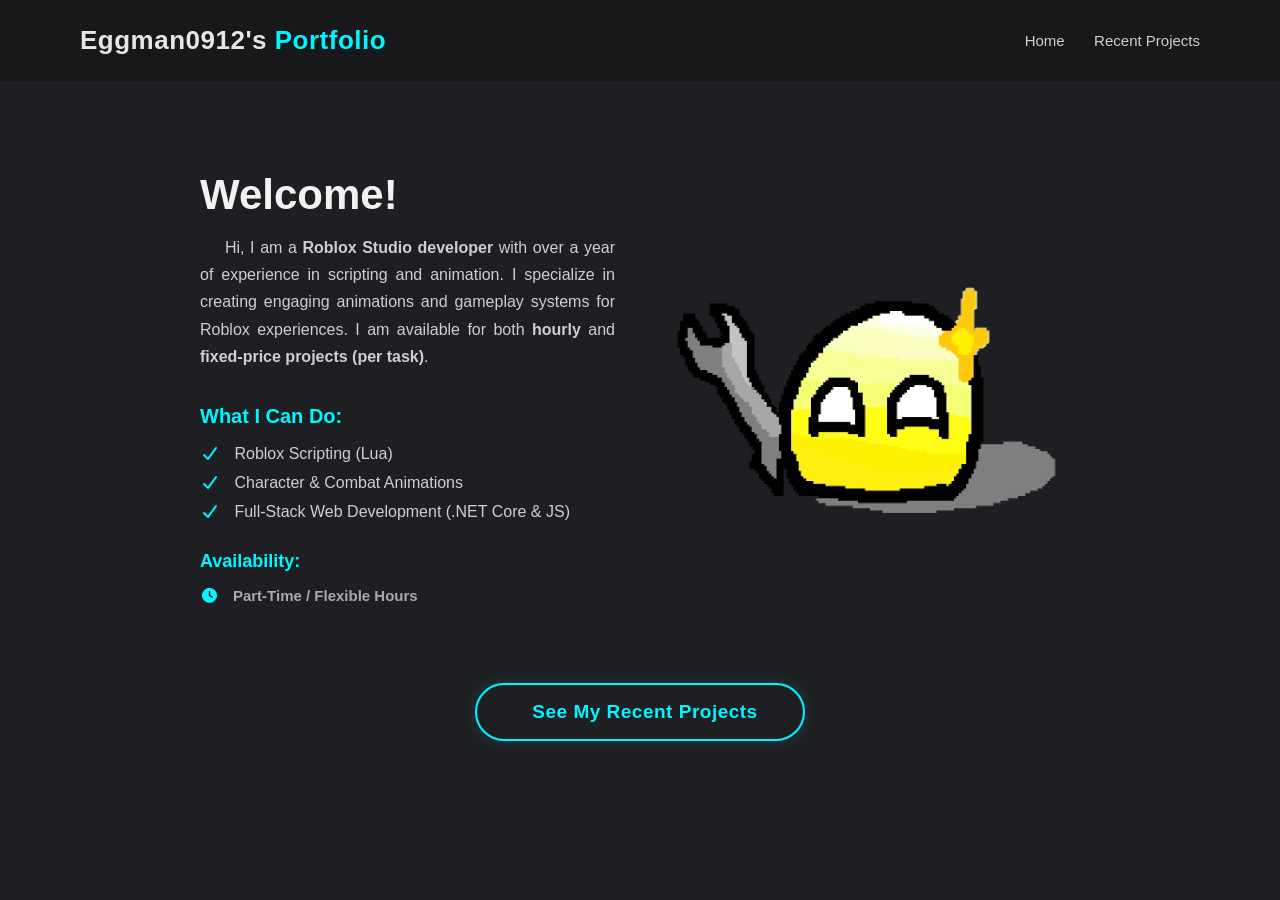
<file: index.html>
<!doctype html>
<html lang="en">
  <head>
    <meta charset="UTF-8" />
    <meta name="viewport" content="width=device-width, initial-scale=1.0" />
    <title>Home | Eggman0912's Portfolio</title>
    <link rel="stylesheet" href="css/style.css" />
    <link rel="stylesheet" href="fontawesome/css/all.min.css" />
  </head>
  <body>
    <header class="ust-menu">
      <div class="logo-text">Eggman0912's <span>Portfolio</span></div>

      <nav class="menu-linkler" aria-label="Main Menu">
        <a href="index.html">Home</a>
        <a href="RecentProjects.html">Recent Projects</a>
      </nav>
    </header>

    <main class="sayfa">
      <!-- Üst Kısım: Yazılar ve Resim Yan Yana -->
      <div class="icerik">
        <article class="icerik-sol">
          <h1>Welcome!</h1>

          <p>
  Hi, I am a <strong>Roblox Studio developer</strong> with over a year of
  experience in scripting and animation. I specialize in creating engaging
  animations and gameplay systems for Roblox experiences. I am available for
  both <strong>hourly</strong> and
  <strong>fixed-price projects (per task)</strong>.
</p>

          <div style="margin-bottom: 25px">
            <h3 style="color: #00f5ff; margin-bottom: 12px; font-size: 20px">
              What I Can Do:
            </h3>
            <ul
              style="
                list-style: none;
                color: #cfcfcf;
                line-height: 1.8;
                font-size: 16px;
              "
            >
              <li>
                <i
                  class="fas fa-check"
                  style="color: #00f5ff; margin-right: 10px"
                ></i>
                Roblox Scripting (Lua)
              </li>
              <li>
                <i
                  class="fas fa-check"
                  style="color: #00f5ff; margin-right: 10px"
                ></i>
                Character & Combat Animations
              </li>
              <li>
                <i
                  class="fas fa-check"
                  style="color: #00f5ff; margin-right: 10px"
                ></i>
                Full-Stack Web Development (.NET Core & JS)
              </li>
            </ul>
          </div>

          

          <div style="margin-bottom: 15px">
            <h3 style="color: #00f5ff; margin-bottom: 12px; font-size: 18px">
              Availability:
            </h3>
            <ul
              style="
                list-style: none;
                color: #aaa;
                line-height: 1.6;
                font-size: 15px;
              "
            >
              <li>
                <i
                  class="fas fa-clock"
                  style="color: #00f5ff; margin-right: 10px"
                ></i>
                <strong>Part-Time / Flexible Hours</strong>
              </li>
            </ul>
          </div>
        </article>

        <aside class="icerik-sag">
          <figure>
            <img src="assets/eggman.png" alt="Eggman Showcase Image" />
          </figure>
        </aside>
      </div>

      <!-- Alt Kısım: Resmin ve Yazıların Tam Altındaki Büyük Buton -->
      <nav class="alt-buyuk-buton-alanı" aria-label="Quick Access">
        <a href="RecentProjects.html" class="cta-buton">
          <i style="margin-right: 10px"></i> See My Recent Projects
        </a>
      </nav>
    </main>
  </body>
</html>
</file>
<file: css/style.css>
@keyframes glowPulse {
  0% {
    text-shadow:
      0 0 5px rgba(0, 245, 255, 0.2),
      0 0 10px rgba(0, 245, 255, 0.2);
  }
  50% {
    text-shadow:
      0 0 10px rgba(0, 245, 255, 0.6),
      0 0 25px rgba(0, 245, 255, 0.6),
      0 0 40px rgba(0, 245, 255, 0.4);
  }
  100% {
    text-shadow:
      0 0 5px rgba(0, 245, 255, 0.2),
      0 0 10px rgba(0, 245, 255, 0.2);
  }
}

.icerik-sol {
  flex: 1;
}

.icerik-sag {
  flex: 1;
  display: flex;
  justify-content: end;
}

.icerik-sag img {
  width: 100%;
  max-width: 420px;
  border-radius: 20px;
  margin-left: auto;
  background-color: #1e1f22;
}

* {
  margin: 0;
  padding: 0;
  box-sizing: border-box;
  font-family: "Segoe UI", Tahoma, sans-serif;
}

body {
  background: #1e1f22;
  color: #e6e6e6;
}

.ust-menu {
  display: flex;
  justify-content: space-between;
  align-items: center;
  padding: 25px 80px;
  background: #17181a;
}

.logo-text {
  font-size: 26px;
  font-weight: 600;
  color: #e6e6e6;
  letter-spacing: 0.5px;
}

.logo-text span {
  color: #00f5ff;
  position: relative;
  animation: glowPulse 1s ease-in-out infinite;
}

.menu-linkler a {
  color: #d0d0d0;
  text-decoration: none;
  margin-left: 25px;
  font-size: 15px;
  position: relative;
  padding-bottom: 5px;
  transition: color 0.3s;
}

.menu-linkler a:hover {
  color: #00f5ff;
}

.menu-linkler a:hover::after {
  width: 100%;
}

.menu-linkler a::after {
  content: "";
  position: absolute;
  left: 0;
  bottom: 0;
  width: 0%;
  height: 2px;
  background-color: #00f5ff;
  transition: width 0.3s ease;
}

.sayfa {
  min-height: calc(100vh - 200px);
  display: flex;
  flex-direction: column; /* İçerik ve Buton alt alta gelsin diye düzenlendi */
  justify-content: center;
  align-items: center;
  padding: 40px 200px;
  background: #1e1f22;
}

.icerik {
  margin-top: 50px;
  width: 100%;
  max-width: none;
  display: flex;
  align-items: center;
  gap: 50px;
}

.icerik h1 {
  color: #f2f2f2;
  font-size: 42px;
  margin-bottom: 15px;
  white-space: nowrap;
}

.sosyal-ikonlar {
  display: flex;
  gap: 14px;
  margin-bottom: 5px;
}

.sosyal-ikonlar a {
  width: 42px;
  height: 42px;
  background-color: #17181a;
  display: flex;
  align-items: center;
  justify-content: center;
  border-radius: 10px;
  color: #00f5ff;
  font-size: 18px;
  border: 1px solid #00f5ff;
  text-decoration: none;
  position: relative;
  z-index: 1;
  margin: 0px 8px 0px 8px;
  transition:
    transform 0.25s ease,
    background 0.3s,
    color 0.3s;
}

.sosyal-ikonlar a::before {
  content: "";
  position: absolute;
  inset: -6px;
  background: rgba(0, 245, 255, 0.35);
  border-radius: 12px;
  filter: blur(12px);
  opacity: 0;
  z-index: -1;
  transition: opacity 0.25s ease;
}

.sosyal-ikonlar a:hover {
  transform: translateY(-6px);
  box-shadow: 0 8px 25px rgba(0, 245, 255, 0.45);
  background-color: #00f5ff;
  color: #000;
}

.sosyal-ikonlar a:hover::before {
  opacity: 1;
}

.menu-butonlar {
  display: flex;
  justify-content: center;
  gap: 15px;
}

.menu-butonlar a {
  text-decoration: none;
  color: #00f5ff;
  border: 1px solid #00f5ff;
  padding: 11px 26px;
  border-radius: 30px;
  font-size: 15px;
  transition:
    background 0.3s,
    color 0.3s,
    box-shadow 0.3s ease;
}

.icerik p {
  line-height: 1.7;
  color: #cfcfcf;
  margin-bottom: 35px;
  text-align: justify;
  text-indent: 25px;
}

.menu-butonlar a:hover {
  background: #00f5ff;
  color: #000;
  box-shadow:
    0 0 10px rgba(0, 245, 255, 0.6),
    0 0 25px rgba(0, 245, 255, 0.4);
}

.hizmetler {
  min-height: 100vh;
  padding: 80px 120px;
  background: #0f1012;
  color: #fff;
}

.hizmetler h1 {
  text-align: center;
  font-size: 42px;
  margin-bottom: 60px;
}

.hizmet-grid {
  display: grid;
  grid-template-columns: repeat(2, 1fr);
  gap: 35px;
}

.hizmet-kart {
  background: #00f5ff;
  color: #000;
  padding: 35px;
  border-radius: 22px;
  min-height: 230px;
  display: flex;
  flex-direction: column;
  justify-content: center;
  transition:
    transform 0.3s ease,
    background 0.3s ease,
    box-shadow 0.3s ease;
}

.hizmet-kart h2 {
  font-size: 22px;
  margin-bottom: 15px;
}

.hizmet-kart p {
  text-align: justify;
  font-size: 14px;
  line-height: 1.6;
}

.hizmet-kart:hover {
  background: #ffffff;
  transform: scale(1.05);
  box-shadow: 0 15px 40px rgba(0, 245, 255, 0.35);
}

.education {
  width: 100%;
  padding: 80px 0;
}

.education h1 {
  text-align: center;
  margin-bottom: 60px;
  font-size: 42px;
}

.timeline {
  position: relative;
  width: 80%;
  margin: auto;
}

.timeline::before {
  content: "";
  position: absolute;
  left: 50%;
  top: 0;
  width: 4px;
  height: 100%;
  background: #00ffe1;
  transform: translateX(-50%);
}

.timeline-item {
  position: relative;
  width: 50%;
  padding: 30px 40px;
  box-sizing: border-box;
}

.timeline-item::before {
  content: "";
  position: absolute;
  top: 40px;
  width: 14px;
  height: 14px;
  background: #00ffe1;
  border-radius: 50%;
  z-index: 2;
}

.timeline-item.left {
  left: 0;
  text-align: right;
}

.timeline-item.left::before {
  right: -7px;
}

.timeline-item.right {
  left: 50%;
}

.timeline-item.right::before {
  left: -7px;
}

.year {
  display: block;
  margin-bottom: 10px;
  color: #00ffe1;
  font-weight: bold;
}

.card {
  background: #111;
  border: 2px solid #00ffe1;
  border-radius: 16px;
  padding: 20px;
  box-shadow: 0 0 15px rgba(0, 255, 225, 0.3);
}

.card h3 {
  margin-bottom: 10px;
}

.card p {
  text-align: justify;
  color: #aaa;
}

.sayfa .contact {
  width: 100%;
}

.sayfa:has(.contact) {
  justify-content: center;
  padding: 0;
}

.sayfa:has(.contact) .icerik {
  flex-direction: column;
  width: 100%;
  align-items: center;
}

.contact-form {
  width: 100%;
  max-width: 1200px;
  display: grid;
  grid-template-columns: 1fr 1fr;
  gap: 30px;
  max-width: 1100px;
  margin: auto;
}

.contact h1 {
  text-align: center;
  font-size: 48px;
  margin-bottom: 60px;
}

.form-left,
.form-right {
  display: flex;
  flex-direction: column;
  gap: 20px;
}

.contact-form input,
.contact-form textarea {
  width: 100%;
  padding: 15px 18px;
  background: #111;
  border: 2px solid #00f5e1;
  border-radius: 12px;
  color: #fff;
  font-size: 16px;
  outline: none;
  transition: 0.3s;
}

.contact-form textarea {
  resize: none;
  height: 100%;
  min-height: 220px;
}

.contact-form input:focus,
.contact-form textarea:focus {
  background: #0f0f0f;
  box-shadow: 0 0 15px rgba(0, 245, 225, 0.5);
  transform: scale(1.02);
}

.form-submit {
  grid-column: 1 / -1;
  display: flex;
  justify-content: center;
  margin-top: 20px;
}

.form-submit button {
  padding: 15px 60px;
  font-size: 18px;
  border-radius: 50px;
  border: none;
  cursor: pointer;
  background: #00f5e1;
  color: #000;
  font-weight: bold;
  transition: 0.3s;
}

.form-submit button:hover {
  transform: scale(1.08);
  box-shadow: 0 0 25px rgba(0, 245, 225, 0.8);
}

.cv-header {
  display: flex;
  flex-direction: column;
  align-items: center;
  gap: 20px;
  padding: 40px 20px;
  background-color: #17181a;
  border-radius: 20px;
  margin-bottom: 50px;
  height: 600px;
  width: 300px;
  margin-left: 15px;
}

.cv-header .profil-foto img {
  width: 150px;
  height: 150px;
  border-radius: 50%;
  border: 3px solid #00f5ff;
  object-fit: cover;
  box-shadow: 0 0 20px rgba(0, 245, 255, 0.5);
}

.cv-header .kisisel-bilgiler h3 {
  font-size: 22px;
  color: #00f5ff;
  margin-bottom: 15px;
  text-align: center;
}

.cv-header .kisisel-bilgiler ul {
  list-style: none;
  text-align: center;
  padding-top: 30px;
}

.cv-header .kisisel-bilgiler ul li {
  margin-bottom: 8px;
  font-size: 16px;
  color: #ccc;
  padding-top: 20px;
}

.cv-bolum ul {
  margin: 20px;
}

.cv-bolum ul li {
  margin: 10px;
}

.cv-icerik {
  display: flex;
  flex-direction: column;
  gap: 40px;
  max-width: 900px;
  margin: 0 auto;
  padding: 0 20px;
}

.cv-bolum {
  padding: 15px 20px;
  background-color: #1e1f22;
  border-radius: 15px;
}

/* ==========================================================================
   YENİ EKLENEN: PROJE VİDEOLARI VE DÜZEN KURALI
   ========================================================================== */
.projects-container {
  display: flex;
  flex-direction: column;
  gap: 45px; /* Videoların alt alta birbiriyle olan mesafesi */
  margin-top: 25px;
}

.project-item {
  display: flex;
  flex-direction: column;
  align-items: center; /* Başlığı ve videoyu yatayda tam ortalar */
  text-align: center;
  width: 100%;
}

.project-item h3 {
  margin-bottom: 18px !important; /* Başlık ile video arasındaki boşluk */
  font-size: 20px;
  color: #ffffff;
  font-weight: 500;
}

.project-item video {
  max-width: 680px; /* Videonun ekrandaki maksimum ideal genişliği */
  width: 100%; /* Küçük ekranlara (mobil) tam uyum sağlaması için */
  border-radius: 12px; /* Köşeleri yumuşatma derecesi */
  box-shadow: 0 8px 30px rgba(0, 0, 0, 0.5); /* Arka plana şık bir karanlık gölge */
  border: 1px solid rgba(0, 245, 255, 0.15); /* Temana uysun diye çok hafif neon sınır hattı */
}
/* ========================================================================== */

.cv-icerik h1 {
  font-size: 36px;
  text-align: center;
  margin-bottom: 15px;
}

.cv-icerik h2 {
  font-size: 24px;
  margin-top: 25px;
  margin-bottom: 10px;
  border-bottom: 1px solid #00f5ff;
  padding-bottom: 5px;
}

.cv-icerik ul {
  list-style: disc;
  margin-left: 30px;
  color: #ccc;
}

/* ==========================================================================
   DİKKAT ÇEKİCİ YENİ BUTON ALANI VE HOVER EFEKTLERİ
   ========================================================================== */
.alt-buyuk-buton-alanı {
  display: flex;
  justify-content: center;
  width: 100%;
  margin-top: 60px; /* Üstteki içeriklerden (resim ve text) olan mesafe */
  margin-bottom: 20px;
}

.cta-buton {
  text-decoration: none;
  color: #00f5ff;
  border: 2px solid #00f5ff;
  padding: 16px 45px; /* Buton iç boşluğu büyütüldü */
  border-radius: 50px; /* Oval modern yapı */
  font-size: 19px; /* Dikkat çekici yazı boyutu */
  font-weight: 600; /* Kalın font */
  letter-spacing: 0.5px;
  background: transparent;
  transition: all 0.4s ease;
  box-shadow: 0 0 15px rgba(0, 245, 255, 0.15);
}

.cta-buton:hover {
  background: #00f5ff;
  color: #000000; /* Arka plan parladığında yazı siyah ve net okunur */
  transform: scale(1.06); /* Hafif öne doğru büyüme efekti */
  box-shadow:
    0 0 15px rgba(0, 245, 255, 0.6),
    0 0 35px rgba(0, 245, 255, 0.4),
    0 0 50px rgba(0, 245, 255, 0.2); /* Katmanlı parıltı */
}
/* ========================================================================== */

@media (max-width: 900px) {
  .cv-header {
    padding: 30px 15px;
  }
  .cv-icerik {
    padding: 0 10px;
  }
  .cv-icerik h1 {
    font-size: 30px;
  }
  .cv-icerik h2 {
    font-size: 20px;
  }
  .project-item video {
    max-width: 100%;
  }
  .sayfa {
    padding: 20px 40px;
  }
  .icerik {
    flex-direction: column;
    gap: 30px;
  }
}
</file>
